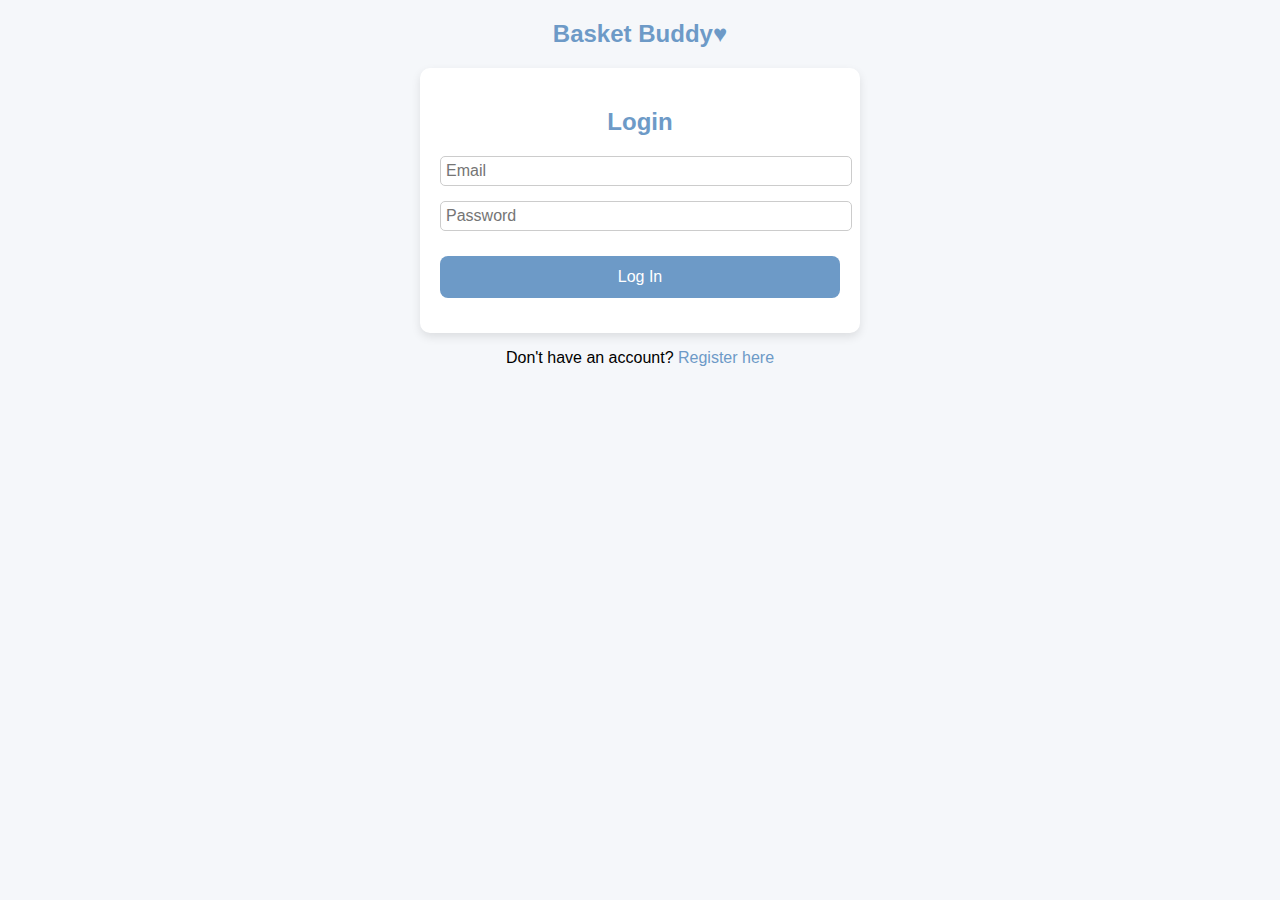
<file: Grocery App/login.html>
<!DOCTYPE html>
<html lang="en">
<head>
    <meta charset="UTF-8">
    <meta name="viewport" content="width=device-width, initial-scale=1.0">
    <title>Login</title>
    <link rel="stylesheet" href="style.css">
</head>
<body>
    <h2>Basket Buddy♥</h2>
    <form id="login-form">
        
        <h2>Login</h2>
        <input type="email" id="login-email" placeholder="Email" required>
        <input type="password" id="login-password" placeholder="Password" required>
        <button type="submit">Log In</button>
    </form>

    <p>Don't have an account? <a href="register.html">Register here</a></p>

    <script>
        document.getElementById('login-form').addEventListener('submit', function(e) {
            e.preventDefault();
    
            const email = document.getElementById('login-email').value;
            const password = document.getElementById('login-password').value;
            const hashedPassword = btoa(password);
    
            let users = JSON.parse(localStorage.getItem('users')) || [];
            const user = users.find(user => user.email === email && user.password === hashedPassword);
    
            if (!user) {
                alert('Invalid email or password!');
                return;
            }
    
            // Save the logged-in user data to localStorage
            localStorage.setItem('loggedInUser', JSON.stringify(user));
    
            //alert(`Welcome back, ${user.username}!`);
            window.location.href = 'index.html'; // Redirect to your grocery list page
        });
    </script>
</body>
</html>
</file>
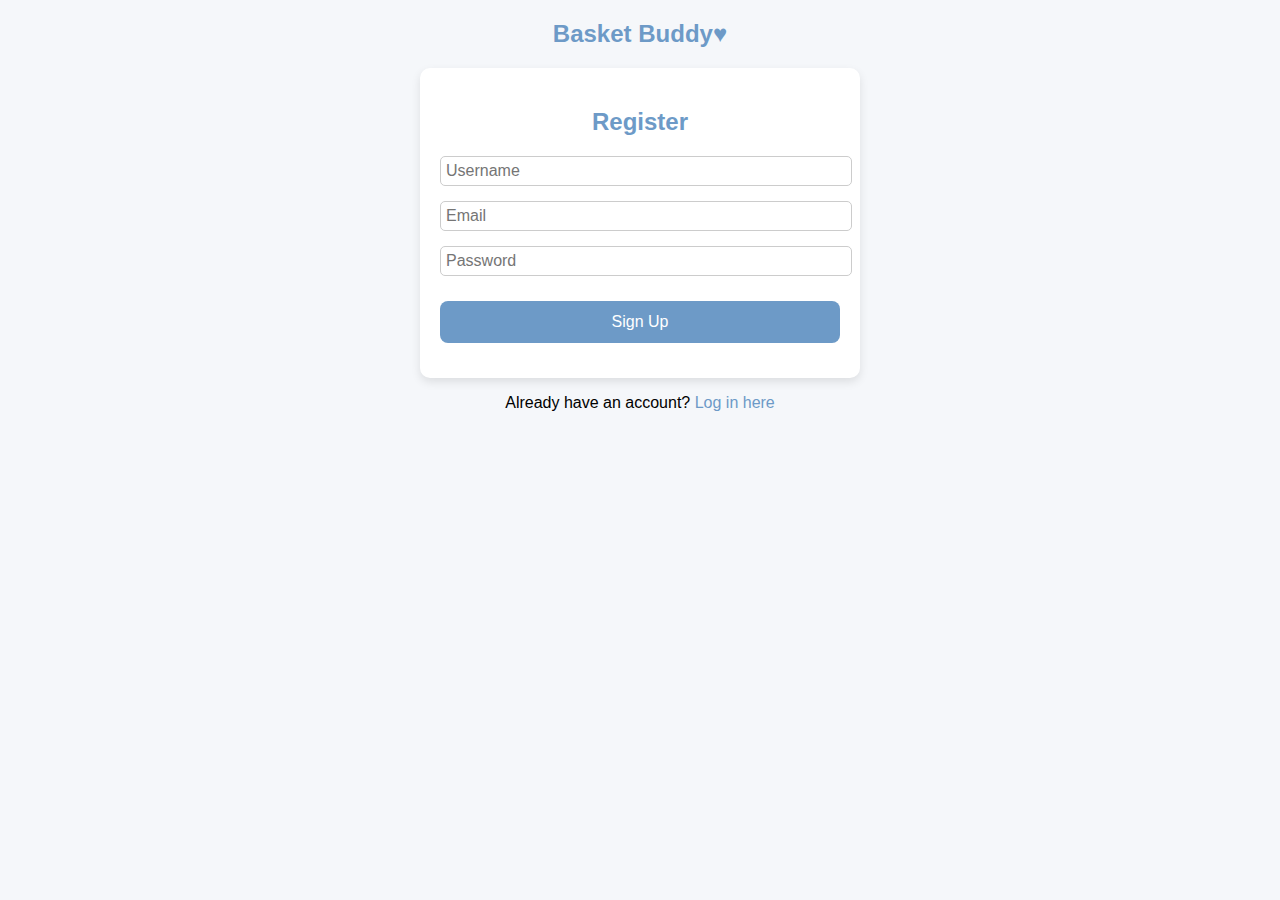
<file: Grocery App/register.html>
<!DOCTYPE html>
<html lang="en">
<head>
    <meta charset="UTF-8">
    <meta name="viewport" content="width=device-width, initial-scale=1.0">
    <title>Register</title>
    <link rel="stylesheet" href="style.css">
</head>
<body>
    <h2>Basket Buddy♥</h2>
    <form id="register-form">
        <h2>Register</h2>
        <input type="text" id="register-username" placeholder="Username" required>
        <input type="email" id="register-email" placeholder="Email" required>
        <input type="password" id="register-password" placeholder="Password" required>
        <button type="submit">Sign Up</button>
    </form>

    <p>Already have an account? <a href="login.html">Log in here</a></p>

    <script>
        document.getElementById('register-form').addEventListener('submit', function(e) {
            e.preventDefault();

            const username = document.getElementById('register-username').value;
            const email = document.getElementById('register-email').value;
            const password = document.getElementById('register-password').value;

            let users = JSON.parse(localStorage.getItem('users')) || [];
            const userExists = users.some(user => user.email === email);

            if (userExists) {
                alert('User with this email already exists!');
                return;
            }

            const hashedPassword = btoa(password);
            const newUser = { username, email, password: hashedPassword };
            users.push(newUser);
            localStorage.setItem('users', JSON.stringify(users));

            alert('Registration successful! You can now log in.');
            window.location.href = 'login.html'; // Redirect to login page
        });
    </script>
</body>
</html>
</file>
<file: Grocery App/style.css>
/* General Styling */
body {
    font-family: 'Segoe UI', Tahoma, Geneva, Verdana, sans-serif;
    margin: 0;
    padding: 0;
    background-color: #f5f7fa;
}

.container {
    max-width: 400px;
    margin: 20px auto;
    padding: 20px;
    background-color: #fff;
    border-radius: 12px;
    box-shadow: 0 4px 20px rgba(0, 0, 0, 0.05);
}

h1 {
    text-align: center;
    margin-bottom: 20px;
    font-size: 24px;
    color: #4a4a4a;
}

/* Login&register*/
h2 {
    text-align: center;
    color: #6d9ac7;
}
form {
    max-width: 400px;
    margin: 0 auto;
    padding: 20px;
    background-color: #fff; /* White background for the form */
    border-radius: 10px; /* Rounded corners */
    box-shadow: 0 4px 10px rgba(0, 0, 0, 0.1); /* Subtle shadow for depth */
}
input, button {
    width: 100%;
    padding: 5px;
    margin-bottom: 15px;
    border: 1px solid #ccc; /* Light border */
    border-radius: 5px; /* Rounded corners for inputs */
    font-size: 16px; /* Larger font for better readability */
}
input:focus {
    border-color: #6d9ac7;
    outline: none; /* Remove default outline */
}
button {
    background-color: #6d9ac7;
    color: white; /* White text on button */
    border: none; /* Remove border */
    cursor: pointer; /* Pointer cursor on hover */
}
button:hover {
    background-color: #6d9ac6;
}
p {
    text-align: center; /* Center the paragraph */
}
a {
    color: #6d9ac7;
    text-decoration: none; /* Remove underline */
}
a:hover {
    text-decoration: underline; /* Underline on hover */
}


/* Container for Sort by and Search Bar */
.controls {
    display: flex;
    align-items: center; /* Vertically center items */
    gap: 10px; /* Space between the dropdown and search bar */
    margin-bottom: 20px;
}

/* Sort by dropdown */
#sort-options {
    padding: 10px;
    font-size: 16px;
    border: 1px solid #d1d7e0;
    border-radius: 8px;
    background-color: #f9fafc;
    flex: 1; /* Grow to fill available space */
}

/* Search bar */
#search-bar {
    padding: 10px;
    font-size: 16px;
    border: 1px solid #d1d7e0;
    border-radius: 8px;
    flex: 2; /* Grow more than the dropdown */
}



/* List tabs */
#lists-tabs {
    display: flex;
    overflow-x: auto; /* Allows horizontal scrolling if necessary */
    margin-bottom: 20px;
    padding: 5px;
    gap: 10px; /* Space between tabs */
    align-items: center; /* Align items vertically */
}

.list-tab {
    position: relative; /* Ensure positioning context for delete button */
    padding: 10px 16px; /* Adjust padding as needed */
    background-color: #e3f2fd; /* Light blue background */
    border-radius: 20px;
    cursor: pointer;
    white-space: nowrap;
    color: #333; /* Dark text color for readability */
    font-size: 14px; /* Font size */
    font-weight: 500; /* Medium font weight */
    transition: background-color 0.3s ease; /* Smooth background color transition */
}

.list-tab.active {
    background-color: #1976d2; /* Darker blue for active tab */
    color: #fff;
}

.list-tab:hover {
    background-color: #bbdefb; /* Slightly darker blue on hover */
}

/* Delete List Button */
.delete-list-btn {
    position: absolute; /* Position relative to .list-tab */
    top: 50%; /* Center vertically */
    right: 5px; /* Space from the right edge */
    transform: translateY(-50%); /* Center vertically */
    background-color: #f44336; /* Red background */
    color: #fff;
    border: none;
    border-radius: 50%; /* Circular button */
    cursor: pointer;
    width: 16px; /* Smaller width */
    height: 16px; /* Smaller height */
    font-size: 12px; /* Smaller font size */
    display: flex;
    align-items: center;
    justify-content: center;
    padding: 0; /* Remove extra padding */
    line-height: 1; /* Adjust line height for better centering */
    transition: background-color 0.3s ease; /* Smooth background color transition */
}

.delete-list-btn:hover {
    background-color: #c62828; /* Darker red on hover */
    /* Optional: Slightly scale up on hover */
    transform: translateY(-50%) scale(1.1);
}


/* Task Container */
#tasks-container {
    margin-bottom: 20px;
}

.task {
    background-color: #fbfcfe;
    border: 1px solid #e1e5eb;
    border-radius: 8px;
    padding: 15px;
    margin-bottom: 10px;
    display: flex;
    flex-direction: column;
    transition: box-shadow 0.3s ease;
}

.task:hover {
    box-shadow: 0 4px 15px rgba(0, 0, 0, 0.1);
}

.task img {
    max-width: 100%;
    height: auto;
    margin-bottom: 10px;
    border-radius: 8px;
}


.checked {
    text-decoration: line-through;
    color: #9e9e9e;
}

/* Product Form */
#product-input-section {
    margin-bottom: 20px;
}

#add-item-form, #edit-item-form {
    background-color: #f7f9fc;
    border: 1px solid #e1e5eb;
    border-radius: 12px;
    padding: 20px;
    box-shadow: 0 2px 10px rgba(0, 0, 0, 0.05);
}

#product-input-section input, #product-input-section select {
    display: block;
    margin-bottom: 12px;
    width: 100%;
    padding: 10px;
    box-sizing: border-box;
    border-radius: 8px;
    border: 1px solid #d1d7e0;
    background-color: #f9fafc;
    font-size: 16px;
}

#item-image-preview {
    max-width: 150px;
    height: auto;
    margin-bottom: 12px;
    border-radius: 8px;
}

/* Modal */
#list-modal {
    position: fixed;
    top: 0;
    left: 0;
    width: 100%;
    height: 100%;
    background-color: rgba(0, 0, 0, 0.5);
    display: flex;
    align-items: center;
    justify-content: center;
    z-index: 1000;
    visibility: hidden;
    opacity: 0;
    transition: opacity 0.3s ease;
}

#list-modal:not(.hidden) {
    visibility: visible;
    opacity: 1;
}

.modal-content {
    background-color: #fff;
    padding: 20px;
    border-radius: 12px;
    box-shadow: 0 4px 15px rgba(0, 0, 0, 0.1);
    position: relative;
}

/* Buttons */
button {
    padding: 12px 16px;
    background-color: #6d9ac7;
    color: #fff;
    border: none;
    border-radius: 8px;
    cursor: pointer;
    margin-top: 10px;
    font-size: 16px;
    transition: background-color 0.3s ease;
}

button:hover {
    background-color: #577ea3;
}

#list-modal .modal-content button {
    margin-right: 10px;
}

#product-input-section input[type="file"] {
    padding: 0;
}

/* Media Queries */
@media (max-width: 600px) {
    #lists-tabs {
        /* Ensure tabs stay horizontal */
        flex-direction: row;
        overflow-x: auto; /* Allows horizontal scrolling */
    }

    .list-tab {
        margin-right: 10px; /* Adjust margin if needed */
    }

    .delete-list-btn {
        padding: 5px 8px;
        font-size: 14px;
    }

    #item-image-preview {
        max-width: 100px;
    }
}

@media (max-width: 400px) {
    button {
        width: 100%;
        padding: 15px;
    }

    #product-input-section input, #product-input-section select {
        font-size: 14px;
    }
}

@media (min-width: 768px) and (max-width: 1024px) {
    /* Adjustments for tablets */
}

@media (min-width: 1024px) {
    /* Adjustments for desktops */
}

#logout-btn {
    width: 100%;
    text-align: center;
    margin-bottom: 10px;
    padding: 10px;
    background-color: #f28b82;
    color: #fff;
    border-radius: 8px;
    transition: background-color 0.3s ease;
}

#logout-btn:hover {
    background-color: #d35d58;
}
</file>
